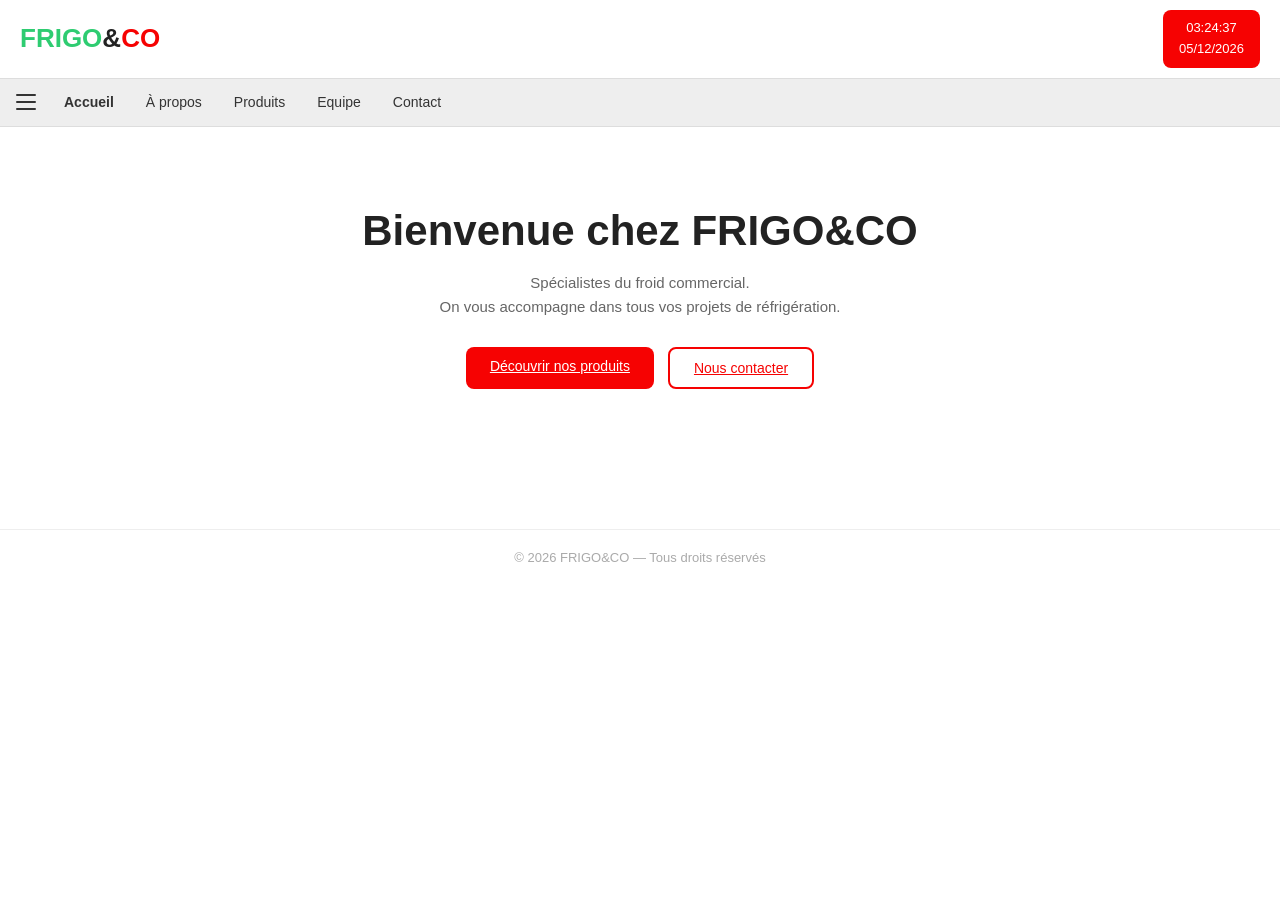
<file: index.html>
<!DOCTYPE html>
<html lang="fr">
<head>
  <meta charset="UTF-8" />
  <title>FRIGO&CO</title>
  <link rel="stylesheet" href="index/index.css">
  <link rel="stylesheet" href="navbar.css">
  <script src="index/horloge.js"defer></script>

</head>
<body>

  <!-- HEADER -->
  <header>

    <!-- Logo -->
    <div class="logo">
      <span class="frigo">FRIGO</span><span style="color:#222">&</span><span class="co">CO</span>
    </div>

    <!-- Horloge : les id "heure" et "date" sont mis à jour par le JavaScript -->
    <div class="horloge">
      <div id="heure">00:00:00</div>
      <div id="date">00/00/0000</div>
    </div>

  </header>

  <!-- NAVIGATION -->
  <nav>

    <!-- Icône hamburger (3 traits) -->
    <div class="hamburger">
      <span></span>
      <span></span>
      <span></span>
    </div>

    <!-- Liens -->
    <ul>
        <li><a href="index.html"><b>Accueil</b></a></li>
        <li><a href="a_propos/a_propos.html">À propos</a></li>
        <li><a href="produits/produit.html">Produits</a></li>
        <li><a href="equipe/equipe.html">Equipe</a></li>
        <li><a href="Formulaire + jeux/form.html">Contact</a></li>
    </ul>

  </nav>

  <!-- CONTENU -->
<main>
    <h1>Bienvenue chez <span>FRIGO&CO</span></h1>
    <p>Spécialistes du froid commercial.<br>
       On vous accompagne dans tous vos projets de réfrigération.</p>
    
    <div class="boutons">
        <a href="produits/produit.html" class="btn-rouge">Découvrir nos produits</a>
        <a href="../Formulaire + jeux/form.html" class="btn-blanc">Nous contacter</a>
    </div>
</main>

  <!-- FOOTER -->
  <footer>
    © 2026 FRIGO&CO — Tous droits réservés
  </footer>

</body>
</html>
</file>
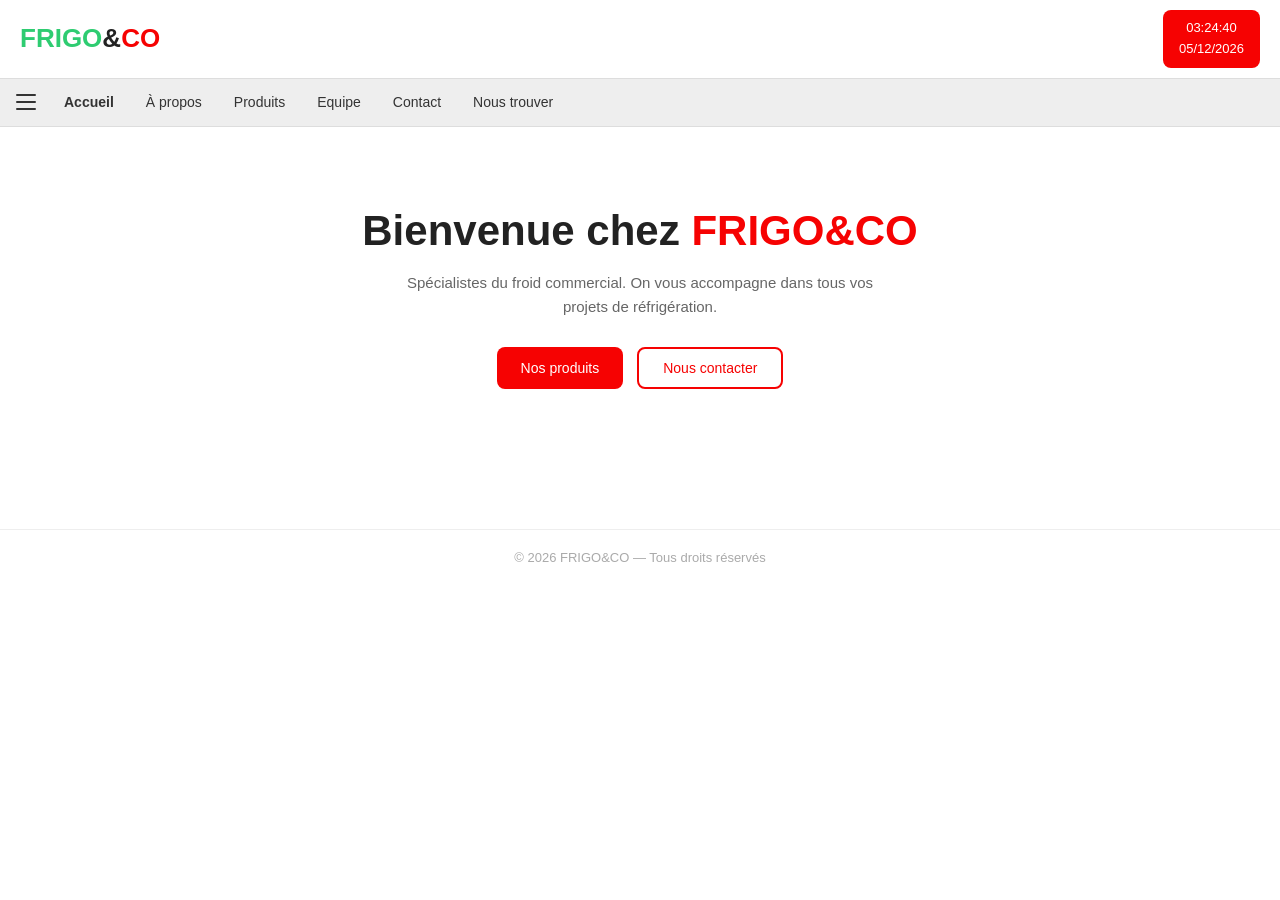
<file: index/index.html>
<!DOCTYPE html>
<html lang="fr">
<head>
  <meta charset="UTF-8" />
  <title>FRIGO&CO</title>
  <link rel="stylesheet" href="index.css">
  <link rel="stylesheet" href="../navbar.css">
  <script src="horloge.js"defer></script>

</head>
<body>

  <!-- HEADER -->
  <header>

    <!-- Logo -->
    <div class="logo">
      <span class="frigo">FRIGO</span><span style="color:#222">&</span><span class="co">CO</span>
    </div>

    <!-- Horloge : les id "heure" et "date" sont mis à jour par le JavaScript -->
    <div class="horloge">
      <div id="heure">00:00:00</div>
      <div id="date">00/00/0000</div>
    </div>

  </header>

  <!-- NAVIGATION -->
  <nav>

    <!-- Icône hamburger (3 traits) -->
    <div class="hamburger">
      <span></span>
      <span></span>
      <span></span>
    </div>

    <!-- Liens -->
    <ul>
        <li><a href="index.html"><b>Accueil</b></a></li>
        <li><a href="../a_propos/a_propos.html">À propos</a></li>
        <li><a href="../produits/produit.html">Produits</a></li>
        <li><a href="../equipe/equipe.html">Equipe</a></li>
        <li><a href="../Formulaire + jeux/form.html">Contact</a></li>
        <li><a href="../nous_trouver/nous_trouver.html">Nous trouver</a></li>
    </ul>

  </nav>

  <!-- CONTENU -->
  <main>
    <h1>Bienvenue chez <span style="color:#f60202">FRIGO&CO</span></h1>
    <p>Spécialistes du froid commercial. On vous accompagne dans tous vos projets de réfrigération.</p>
    <div class="boutons">
      <button href="../produits/produit.html" class="btn-rouge">Nos produits</button>
      <button href="../Formulaire + jeux/index1.html" class="btn-blanc"">Nous contacter</button>
    </div>
  </main>

  <!-- FOOTER -->
  <footer>
    © 2026 FRIGO&CO — Tous droits réservés
  </footer>

</body>
</html>
</file>
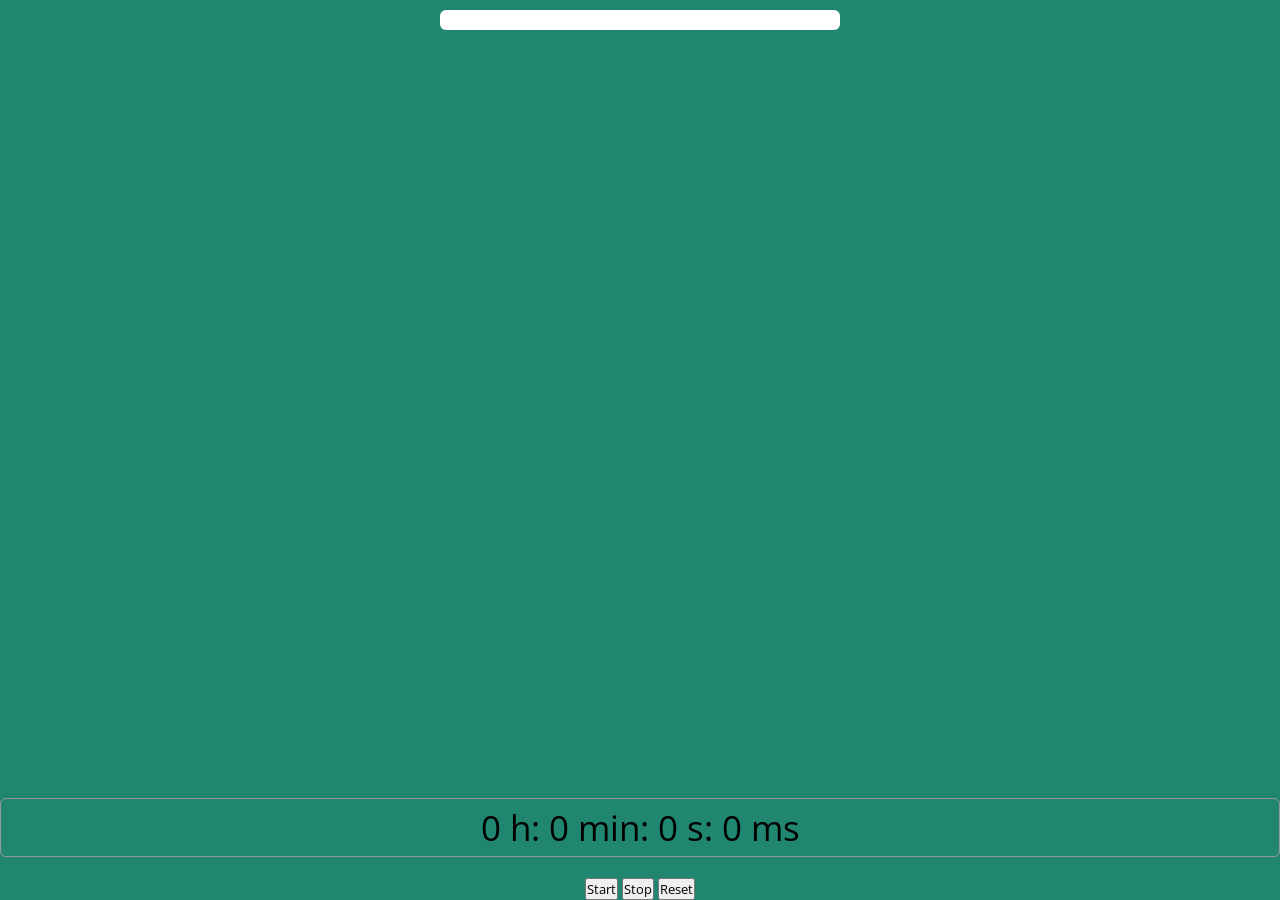
<file: chronometre.html>
<!DOCTYPE html>
<html lang="en">
<head>
    <meta charset="UTF-8">
    <meta name="viewport" content="width=device-width, initial-scale=1.0">
    <title>chronomètre</title>
    <link rel="stylesheet" href = "style.css">
</head>
<body>
    <div class="chronometre"></div>
    <div class="tim">
    <span>0 h</span>:
    <span>0 min</span>:
    <span>0 s</span>:
    <span>0 ms</span>
    </div>
    <div class="controls">
        <button id="start">Start</button>
        <button id="stop">Stop</button>
        <button id="reset">Reset</button>
    </div>
</body>
</html>
</file>
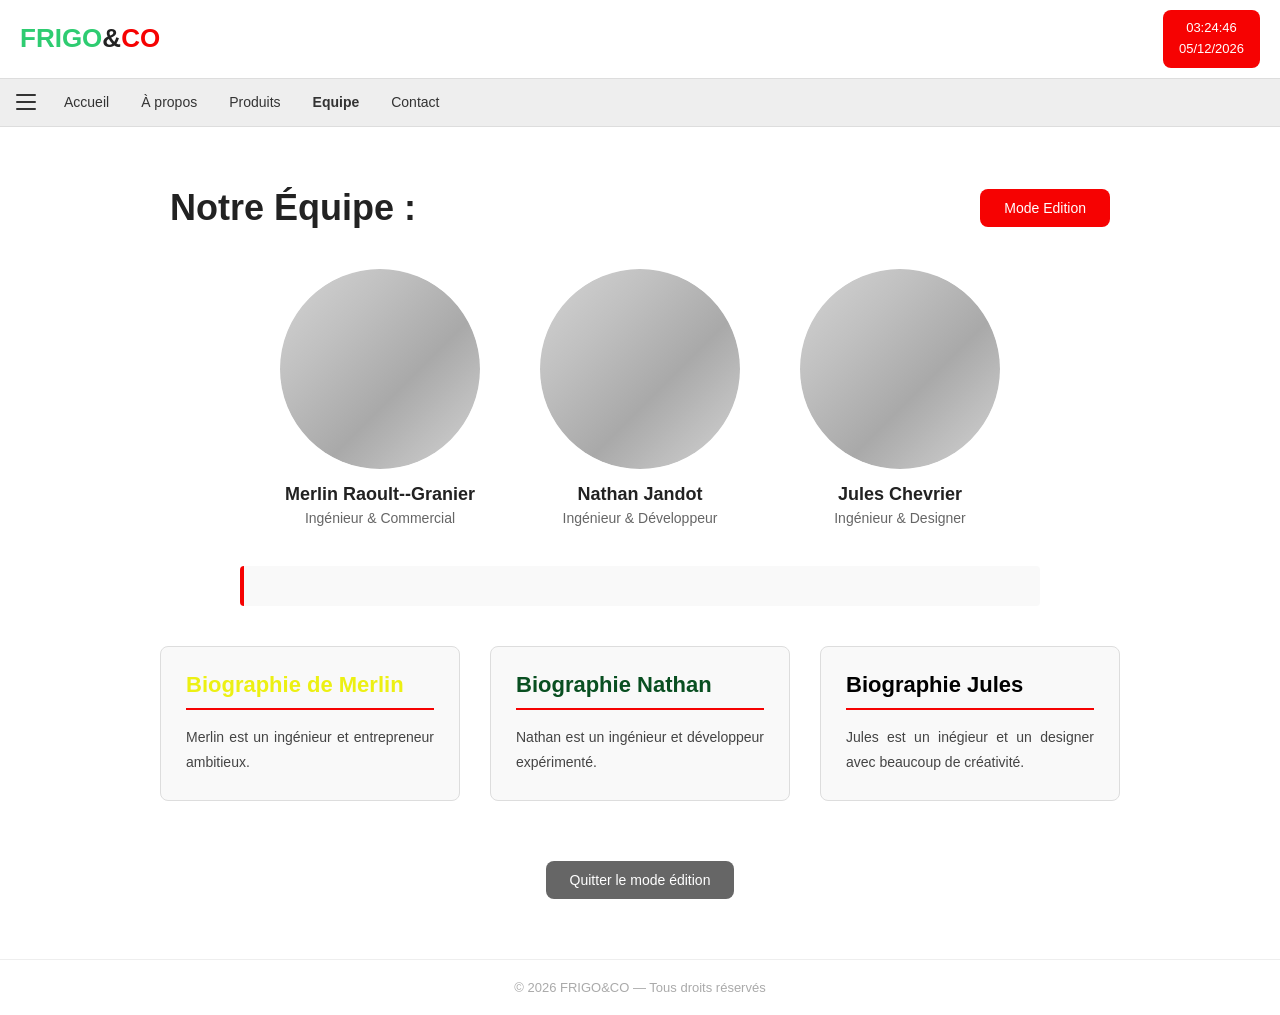
<file: equipe/equipe.html>
<!DOCTYPE html>
<html lang="fr">
<head>
    <meta charset="UTF-8">
    <meta name="viewport" content="width=device-width, initial-scale=1.0">
    <link rel="stylesheet" href="../navbar.css">
    <link rel="stylesheet" href="equipe.css">
    <script src="../index/horloge.js" defer></script>
    <script src="grattage.js" defer></script>
    <title>Page équipe</title>
</head>
<body>
    <header>
        <!-- Logo -->
        <div class="logo">
            <span class="frigo">FRIGO</span><span style="color:#222">&</span><span class="co">CO</span>
        </div>

        <!-- Horloge -->
        <div class="horloge">
            <div id="heure">00:00:00</div>
            <div id="date">00/00/0000</div>
        </div>
    </header>

    <!-- NAVIGATION -->
    <nav>
        <div class="hamburger">
            <span></span>
            <span></span>
            <span></span>
        </div>
        <ul>
        <li><a href="../index.html">Accueil</a></li>
        <li><a href="../a_propos/a_propos.html">À propos</a></li>
        <li><a href="../produits/produit.html">Produits</a></li>
        <li><a href="equipe.html"><b>Equipe</b></a></li>
        <li><a href="../Formulaire + jeux/form.html">Contact</a></li>
    </ul>
    </nav>

    <!-- CONTENU PRINCIPAL -->
    <div class="team-container">
        <div class="boutton_edition">
            <h1>Notre Équipe :</h1>
            <input class="boutton_modeedition" type="button" value="Mode Edition" />
        </div>

        <div class="image-row">
            <!-- Image 1 -->
            <div class="image-block">
                <div class="image-container">
                    <img src="../img.png/Merlin.png" alt="photo Merlin" class="photo" />
                    <canvas class="grattage-canvas"></canvas>
                </div>
                <p class="name">Merlin Raoult--Granier</p>
                <p class="job">Ingénieur & Commercial</p>
            </div>

            <!-- Image 2 -->
            <div class="image-block">
                <div class="image-container">
                    <img src="../img.png/Arthure.png" alt="photo Nathan" class="photo" />
                    <canvas class="grattage-canvas"></canvas>
                </div>
                <p class="name">Nathan Jandot</p>
                <p class="job">Ingénieur & Développeur</p>
            </div>

            <!-- Image 3 -->
            <div class="image-block">
                <div class="image-container">
                    <img src="../img.png/Jules.png" alt="photo Jules" class="photo" />
                    <canvas class="grattage-canvas"></canvas>
                </div>
                <p class="name">Jules Chevrier</p>
                <p class="job">Ingénieur & Designer</p>
            </div>
        </div>

        <!-- Mini-paragraphe -->
        <p class="minipara"></p>

        <!-- Biographies -->
        <div class="bio-row">
            <div class="bio">
                <h2 style="color: #ecf013">Biographie de Merlin</h2>
                <p>Merlin est un ingénieur et entrepreneur ambitieux.</p>
            </div>
            <div class="bio">
                <h2 style="color: #094f21">Biographie Nathan</h2>
                <p>Nathan est un ingénieur et développeur expérimenté.</p>
            </div>
            <div class="bio">
                <h2 style="color: #000000">Biographie Jules</h2>
                <p>Jules est un inégieur et un designer avec beaucoup de créativité.</p>
            </div>
        </div>
    </div>

    <!-- Bouton quitter le mode édition -->
    <input type="button" id="quitEditMode" value="Quitter le mode édition" />

    <!-- FOOTER -->
    <footer>
        © 2026 FRIGO&CO — Tous droits réservés
    </footer>

</body>
</html>
</file>
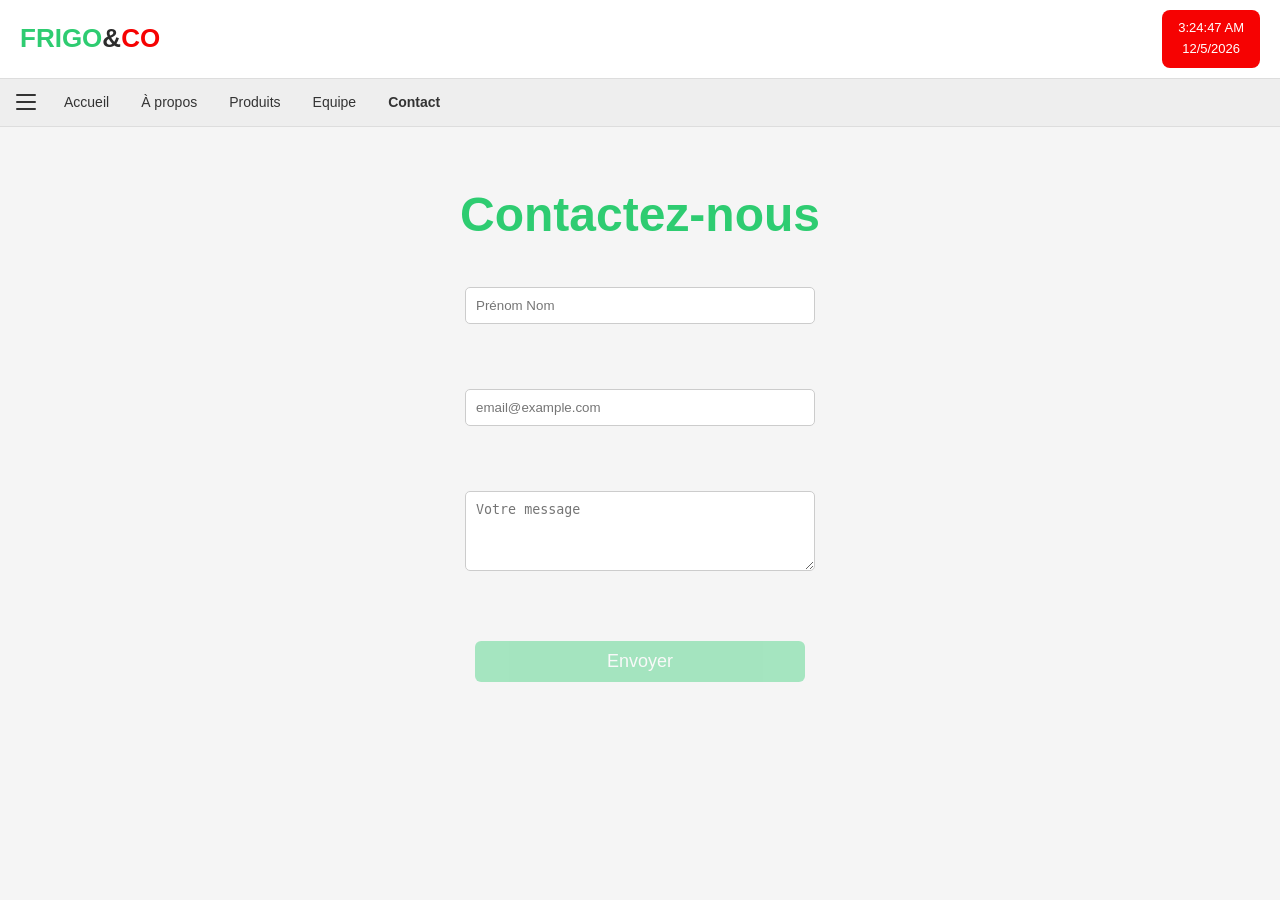
<file: Formulaire + jeux/form.html>
<!DOCTYPE html>
<html lang="fr">
<head>
    <meta charset="UTF-8">
    <meta name="viewport" content="width=device-width, initial-scale=1.0">
    <title>Contact & Blackjack</title>
    <link rel="stylesheet" href="style1.css">
    <link rel="stylesheet" href="../navbar.css">
   
    <script src="page5.js" defer></script>
</head>
<body>
<header>
    <div class="logo">
        <span class="frigo">FRIGO</span>&<span class="co">CO</span>
    </div>


    <div class="horloge">
        <div id="heure">00:00:00</div>
        <div id="date">00/00/0000</div>
    </div>
</header>

<!-- NAVBAR -->
<nav>
    <div class="hamburger">
        <span></span>
        <span></span>
        <span></span>
    </div>
    <ul>
        <li><a href="../index.html">Accueil</a></li>
        <li><a href="../a_propos/a_propos.html">À propos</a></li>
        <li><a href="../produits/produit.html">Produits</a></li>
        <li><a href="../equipe/equipe.html">Equipe</a></li>
        <li><a href="form.html"><b>Contact</b></a></li>

    </ul>
</nav>

<main>

    <!-- FORMULAIRE -->
    <h1>Contactez-nous</h1>

    <form id="contactForm">
        <input type="text" id="fullname" placeholder="Prénom Nom">
        <div id="errName" class="error"></div>

        <input type="email" id="email" placeholder="email@example.com">
        <div id="errEmail" class="error"></div>

        <textarea id="message" placeholder="Votre message"></textarea>
        <div id="errMessage" class="error"></div>

        <button id="sendBtn" disabled>Envoyer</button>
    </form>

    <div style="height:40px;"></div>

    <!-- JEU -->
    <div id="gameZone" style="display:none;">

        <!-- REGLES -->
        <div id="rules">

            <h1>Blackjack</h1>

            <p>
            <strong>But du jeu :</strong>
            atteindre <strong>21</strong> sans le dépasser.
            </p>

            <h3>Règles essentielles</h3>
            <ul>
                <li>Les cartes 2 à 10 valent leur valeur.</li>
                <li>Le valet, la dame et le roi valent 10.</li>
                <li>L’as vaut 1 ou 11.</li>
            </ul>

            <h3>Le croupier</h3>
            <ul>
                <li>Le croupier tire jusqu’à 17 minimum.</li>
                <li>S’il est plus proche de 21 que vous, vous perdez.</li>
            </ul>
        </div>

        <!-- STATUT -->
        <p id="status"></p>

        <!-- CROUPIER -->
        <div class="hand">
            <h3>Croupier : <span id="dealer-score">?</span></h3>
            <div id="dealer-hand" class="cards"></div>
        </div>

        <!-- JOUEUR -->
        <div class="hand">
            <h3>Joueur : <span id="player-score">0</span></h3>
            <div id="player-hand" class="cards"></div>
        </div>

        <!-- BOUTONS -->
        <button id="new-game">Nouvelle partie</button>
        <button id="hit" disabled>Tirer</button>
        <button id="stand" disabled>Rester</button>
    </div>

</main>

</body>
</html>
</file>
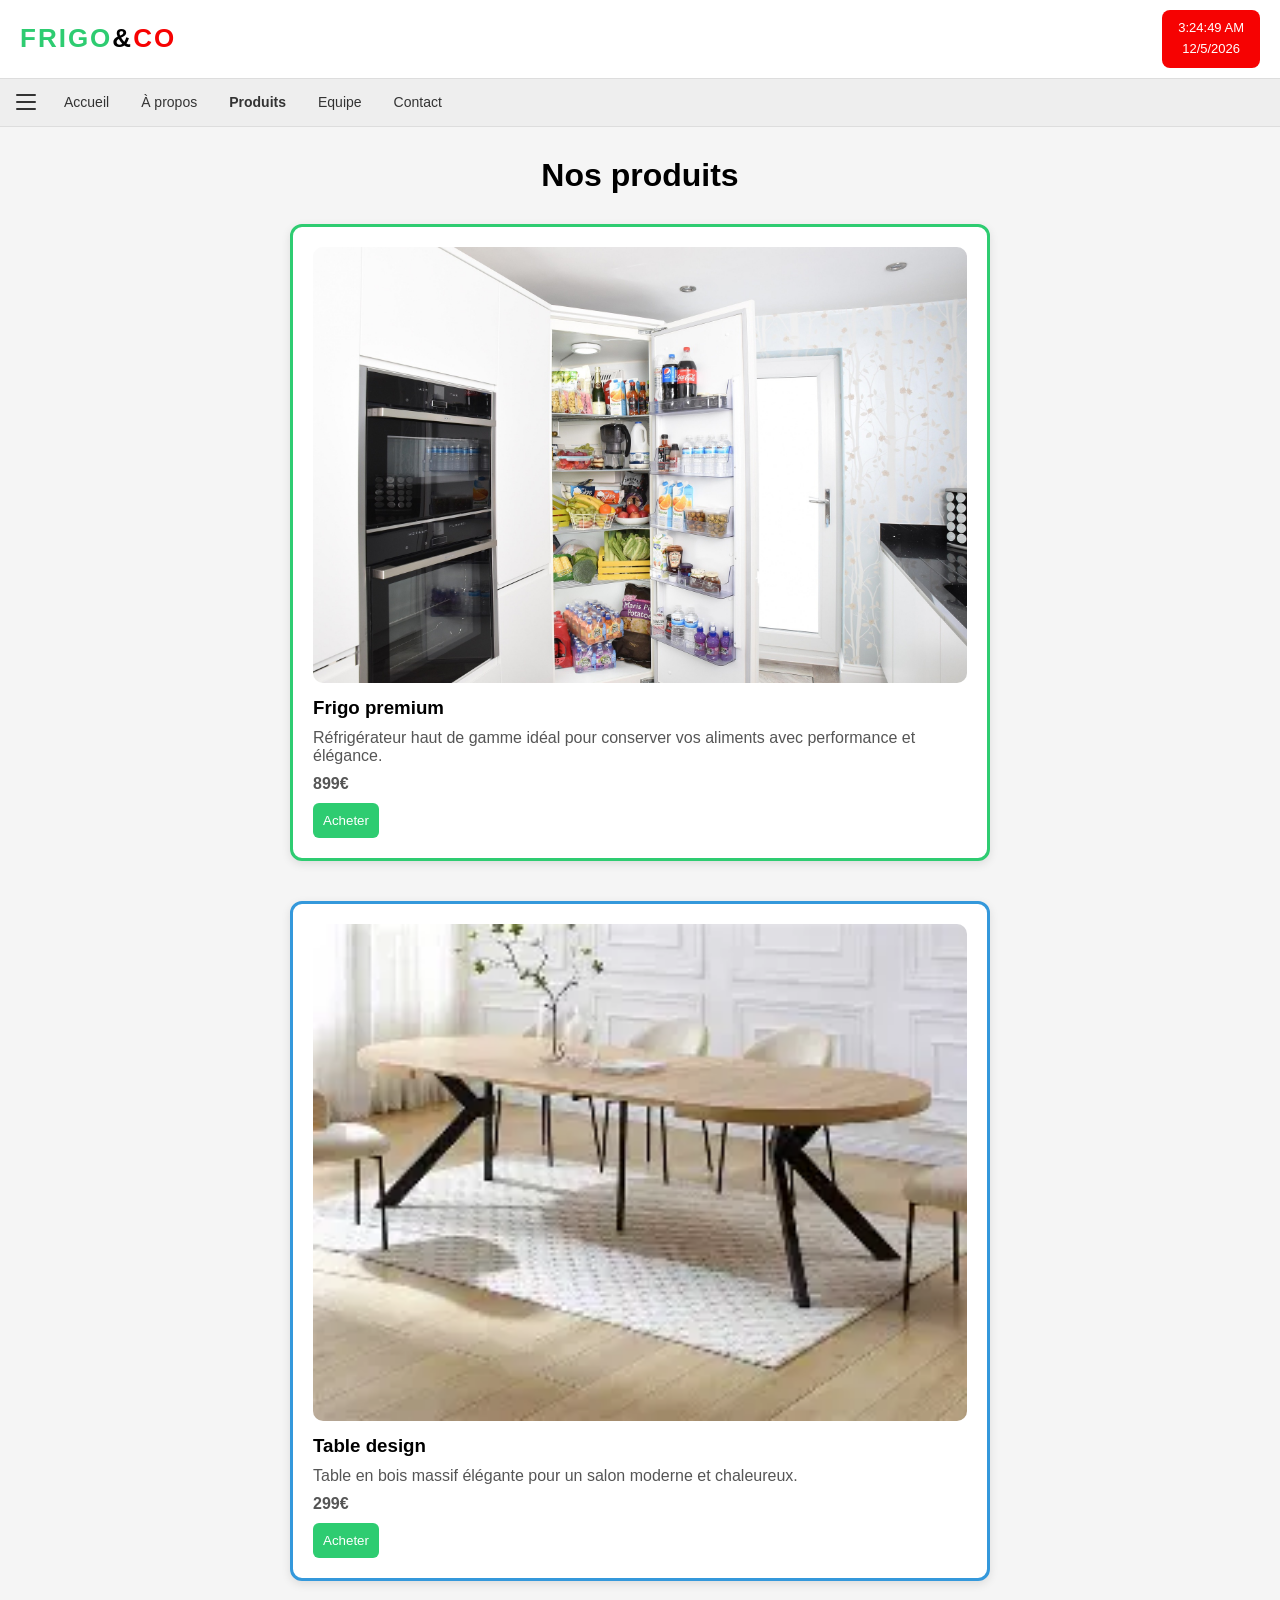
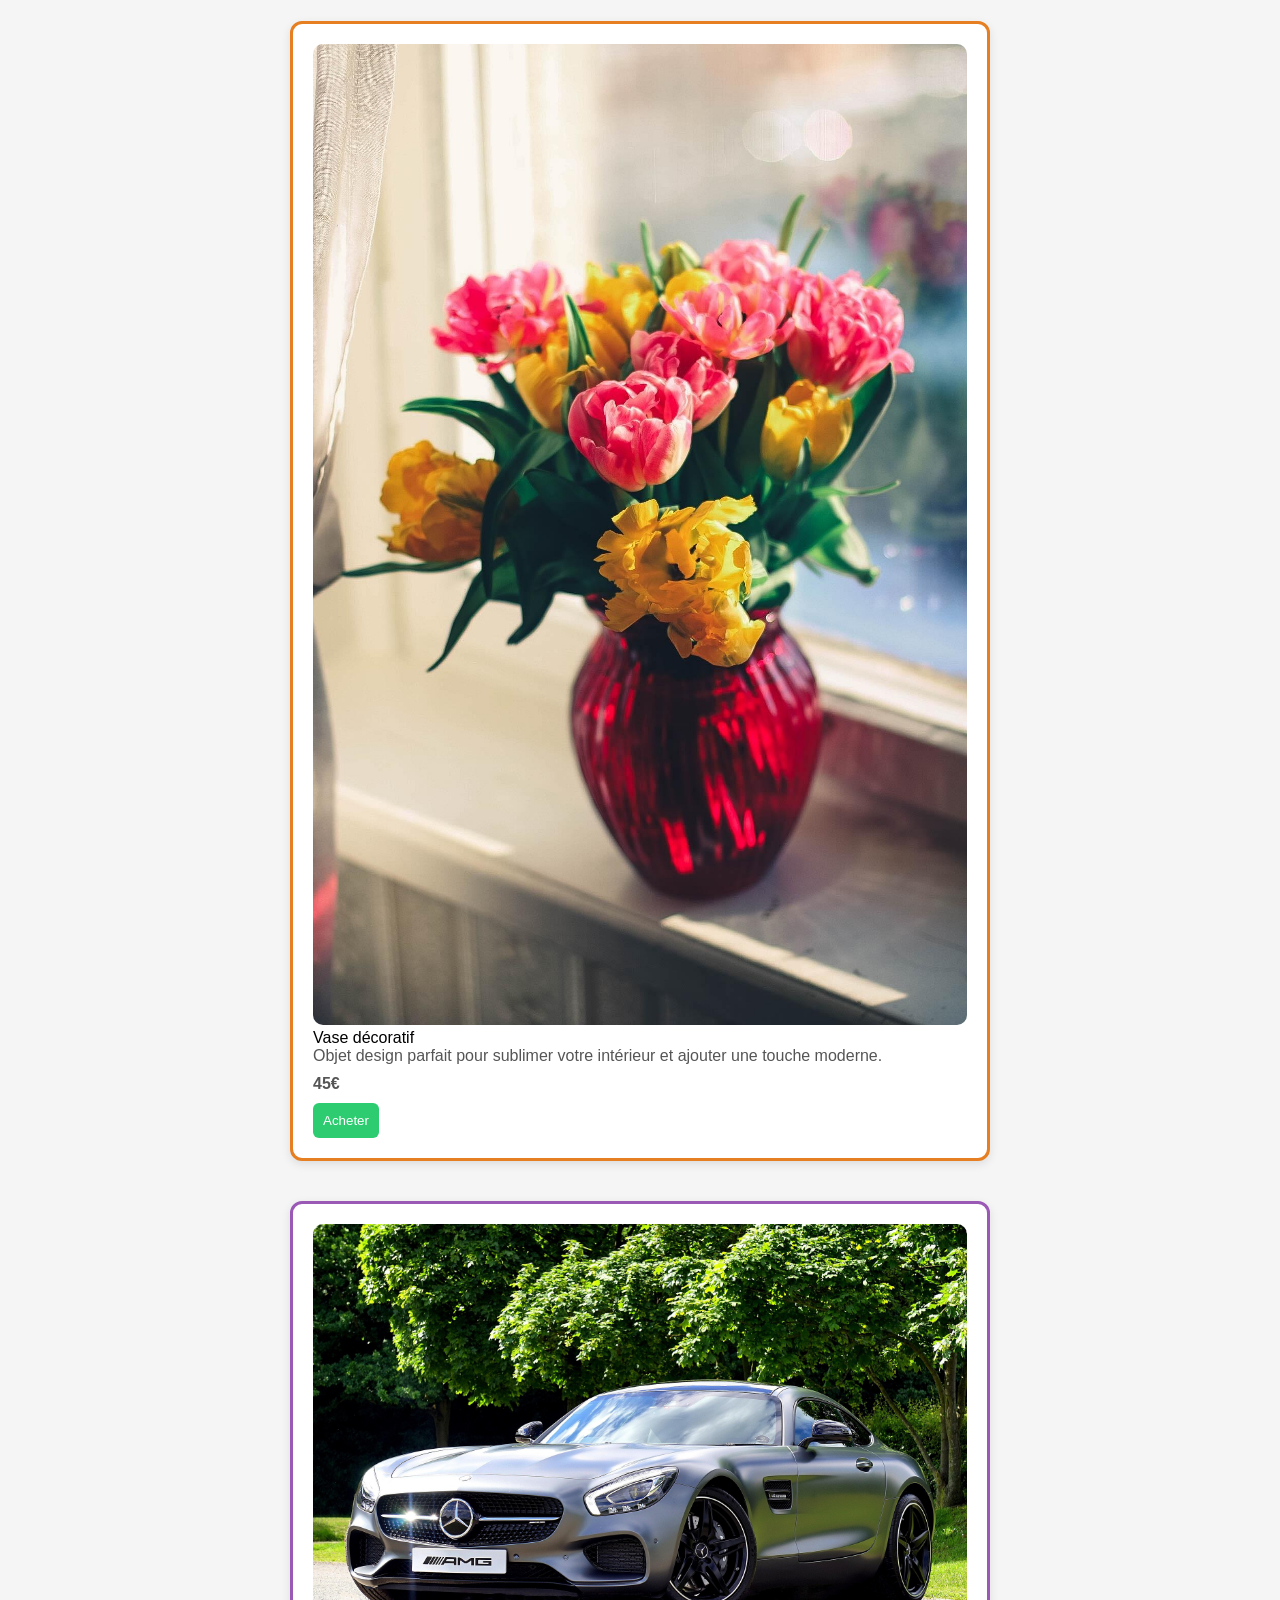
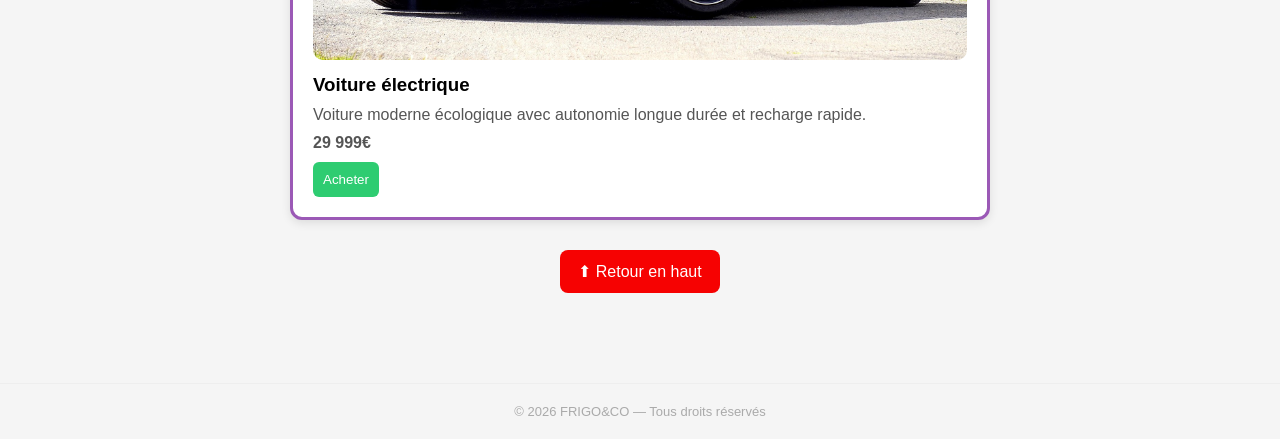
<file: produits/produit.html>
<!DOCTYPE html>
<html lang="fr">
<head>
    <meta charset="UTF-8">
    <meta name="viewport" content="width=device-width, initial-scale=1.0">
    <title>Nos produits</title>
    <link rel="stylesheet" href="produit.css">
    <link rel="stylesheet" href="../navbar.css">
    <script src="produit.js" defer></script>
</head>

<body>

<header>
    <div class="logo">
        <span class="frigo">FRIGO</span>&<span class="co">CO</span>
    </div>


    <!-- Horloge : les id "heure" et "date" sont mis à jour par le JavaScript -->
    <div class="horloge">
        <div id="heure">00:00:00</div>
        <div id="date">00/00/0000</div>
    </div>
</header>

<nav>
  <!-- Icône hamburger (3 traits) -->
    <div class="hamburger">
      <span></span>
      <span></span>
      <span></span>
    </div>
  <ul>
        <li><a href="../index.html">Accueil</a></li>
        <li><a href="../a_propos/a_propos.html">À propos</a></li>
        <li><a href="produit.html"><b>Produits</b></a></li>
        <li><a href="../equipe/equipe.html">Equipe</a></li>
        <li><a href="../Formulaire + jeux/form.html">Contact</a></li>
    </ul>
</nav>

<main>

<h1 style="text-align:center;margin-bottom:30px;">Nos produits</h1>

<div class="container">

  <!-- PRODUIT 1 -->
  <div class="card">
    <img src="../img.jpg/frigo_1.jpg"
         onclick="changerImage(this)"
         data-alt="../img.jpg/frigo_2.jpg">

    <h3>Frigo premium</h3>
    <p>Réfrigérateur haut de gamme idéal pour conserver vos aliments avec performance et élégance.</p>
    <p class="price">899€</p>
    <button onclick="acheter()">Acheter</button>
  </div>

  <!-- PRODUIT 2 -->
  <div class="card">
    <img src="../img.jpg/table_1.jpg"
         onclick="changerImage(this)"
         data-alt="../img.jpg/table_2.jpg">

    <h3>Table design</h3>
    <p>Table en bois massif élégante pour un salon moderne et chaleureux.</p>
    <p class="price">299€</p>
    <button onclick="acheter()">Acheter</button>
  </div>

  <!-- PRODUIT 3 -->
  <div class="card">
    <img src="../img.jpg/vase_1.jpg"
         onclick="changerImage(this)"
        data-alt="../img.jpg/vase_2.jpg"

    <h3>Vase décoratif</h3>
    <p>Objet design parfait pour sublimer votre intérieur et ajouter une touche moderne.</p>
    <p class="price">45€</p>
    <button onclick="acheter()">Acheter</button>
  </div>

  <!-- PRODUIT 4 -->
  <div class="card">
    <img src="../img.jpg/voiture.jpg"
         onclick="changerImage(this)"
         data-alt="../img.jpg/voiture_2.jpg">

    <h3>Voiture électrique</h3>
    <p>Voiture moderne écologique avec autonomie longue durée et recharge rapide.</p>
    <p class="price">29 999€</p>
    <button onclick="acheter()">Acheter</button>
  </div>

</div>

<!-- FLECHE CENTREE -->
<div id="zone-fleche">
  <div id="top" onclick="remonter()">⬆ Retour en haut</div>
</div>

</main>

<div id="achat"> Vous avez acheté ce produit 😁</div>

<footer>© 2026 FRIGO&CO — Tous droits réservés</footer>


</body>
</html>
</file>
<file: index/index.css>
/* On remet tout à zéro */
    * {
      margin: 0;
      padding: 0;
      box-sizing: border-box;
    }

    /* Fond blanc  */
    body {
      font-family: Arial, sans-serif;
      background-color: white;
    }

    main {
      padding: 80px 20px;
      text-align: center;
    }

    main h1 {
      font-size: 42px;
      margin-bottom: 16px;
      color: #222;
    }

    main p {
      font-size: 15px;
      color: #666;
      max-width: 480px;
      margin: 0 auto 28px auto;
      line-height: 1.6;
    }

    /* Les deux boutons côte à côte */
    .boutons {
      display: flex;
      justify-content: center;
      gap: 14px;
    }

    /* Bouton rouge plein */
    .btn-rouge {
      background-color: #f60202;
      color: white;
      padding: 11px 24px;
      border: none;
      border-radius: 8px;
      font-size: 14px;
      cursor: pointer;
    }

    /* Bouton blanc avec bordure rouge */
    .btn-blanc {
      background-color: white;
      color:#f60202;
      padding: 11px 24px;
      border: 2px solid #f60202;
      border-radius: 8px;
      font-size: 14px;
      cursor: pointer;
    }
</file>
<file: navbar.css>
/* ====================== NAVBAR ====================== */

/* Barre de navigation principale */
nav {
    background-color: #eeeeee;
    padding: 0 16px;
    display: flex;
    align-items: center;
    height: 48px;
    border-bottom: 1px solid #ddd;
}

/* Icône Hamburger */
.hamburger {
    display: flex;
    flex-direction: column;
    gap: 5px;
    margin-right: 14px;
    cursor: pointer;
}

.hamburger span {
    display: block;
    width: 20px;
    height: 2px;
    background-color: #333;
    border-radius: 2px;
}

/* Liste des liens */
nav ul {
    list-style: none;
    display: flex;
    gap: 4px;
    margin: 0;
    padding: 0;
}

/* Liens de navigation */
nav ul li a {
    text-decoration: none;
    color: #333333;
    font-size: 14px;
    padding: 6px 14px;
    transition: color 0.2s;
}

/* Effet au survol */
nav ul li a:hover {
    color: #f60202;
}

/* Mise en évidence de l'accueil */
nav ul li a b {
    font-weight: bold;
}

/* ====================== HEADER (lié à la navbar) ====================== */

/* Header général */
header {
    background-color: white;
    display: flex;
    justify-content: space-between;
    align-items: center;
    padding: 10px 20px;
    border-bottom: 1px solid #ddd;
}

/* Logo FRIGO&CO */
.logo {
    font-size: 26px;
    font-weight: bold;
    
}

.logo .frigo {
    color: #2ecc71;
}

.logo .co {
    color: #f60202;
}

/* Horloge */
.horloge {
    background-color: #f60202;
    color: white;
    padding: 8px 16px;
    border-radius: 8px;
    text-align: center;
    font-size: 13px;
    line-height: 1.6;
}

/* ---- FOOTER ---- */
    footer {
      text-align: center;
      padding: 20px;
      color: #aaa;
      font-size: 13px;
      border-top: 1px solid #eee;
      margin-top: 60px;
    }
</file>
<file: style.css>
/* Police d'écriture */
@import url('https://fonts.googleapis.com/css2?family=Mozilla+Text:wght@200..700&family=Open+Sans:ital,wght@1,300..800&display=swap');

*{
  margin: 0;
  padding: 0;
  box-sizing: border-box;
  font-family: "Open Sans", sans-serif;
}
body{
    display: flex;
    flex-direction: column;
    align-items: center;
    justify-content: center;
    min-height: 100vh;
    background: #21866f;
    gap: 10px;
    padding-top: 10px;
}
.chronometre{
    background-color: #fff;
    padding: 10px;
    border-radius: 6px;
    width: 400px;
    text-align: center;
}
.tim{
    margin: auto;
    width: 100%;
    border: 1px solid #999;
    border-radius: 6px;
    padding: 5px 0;
    text-align: center;
    font-size: 35px;
    font-weight: 400;
    margin-bottom: 10px;

}
.game{
    width: 500px;   
    display: grid;
    grid-template-columns: 1fr 1fr 1fr;
    align-items: start;
}
.start_btn{
    justify-self: center; 
    padding: 10px 20px;
    margin-bottom: 4px;
    background-color: green;
    border: 0;
    color: white;
    border-radius: 6px;
    cursor: pointer;
}
.infos_left{
    justify-self: left;
    text-align: left;
    font-style: italic;
}
.infos_right{
    justify-self: right;
    text-align: right;
    font-style: italic;
}

.contrainer{
    height: 400px;
    width: 500px;
    border: 1px solid chocolate;
    cursor: crosshair;
    position: relative;
    background-color: aqua;
    box-shadow: 0 0 5px black;
    border-radius: 6px;
    overflow: hidden;

    display: flex;
    justify-content: center;
    align-items: center;
    font-size: 32px;
    font-weight: bold;
}

.alien{ 
    height: 50px;
    width: 60px;
    position: absolute;
    transition: 0.25s;
    animation: animateTarget 10s infinite;
}

.person{
    height: 50px;
    width: 60px;
    position: absolute;
    transition: 0.25s;
    animation: animateTarget 12s infinite;
}

@keyframes animateTarget{
    to{
        transform: translateY(-200px) rotate(0 deg);
    }
}
</file>
<file: equipe/equipe.css>
/* On remet tout à zéro */
    * {
      margin: 0;
      padding: 0;
      box-sizing: border-box;
    }

    /* Fond blanc comme sur le screenshot */
    body {
      font-family: Arial, sans-serif;
      background-color: white;
    }

    /* ---- HEADER ---- */
    /* Barre du haut : blanche avec une légère ombre en bas */
    header {
      background-color: white;
      display: flex;
      justify-content: space-between;
      align-items: center;
      padding: 10px 20px;
      border-bottom: 1px solid #ddd;
    }

  
    main {
      padding: 80px 20px;
      text-align: center;
    }

    main h1 {
      font-size: 42px;
      margin-bottom: 16px;
      color: #222;
    }

    main p {
      font-size: 15px;
      color: #666;
      max-width: 480px;
      margin: 0 auto 28px auto;
      line-height: 1.6;
    }


* {
  margin: 0;
  padding: 0;
  box-sizing: border-box;
}

/* Fond blanc comme sur le screenshot */
body {
  font-family: Arial, sans-serif;
  background-color: white;
}


main {
  padding: 80px 20px;
  text-align: center;
}

main h1 {
  font-size: 42px;
  margin-bottom: 16px;
  color: #222;
}




/* ---- CONTENU PRINCIPAL PAGE EQUIPE ---- */

/* Conteneur principal de la page équipe */
.team-container {
  width: 90%;
  max-width: 1000px;
  margin: 40px auto;
  padding: 20px;
}

.image-block {
    display: flex;
    flex-direction: column;
    align-items: center; 
}

/* En-tête avec titre et bouton mode édition */
.boutton_edition {
  display: flex;
  justify-content: space-between;
  align-items: center;
  margin-bottom: 40px;
  padding: 0 10px;
}

.boutton_edition h1 {
  font-size: 36px;
  color: #222;
  margin: 0;
}

/* Bouton mode édition */
.boutton_modeedition {
  background-color: #f60202;
  color: white;
  border: none;
  border-radius: 8px;
  padding: 11px 24px;
  font-size: 14px;
  cursor: pointer;
  transition: opacity 0.3s ease;
}

.boutton_modeedition:hover {
  opacity: 0.9;
}

/* Section des photos d'équipe */
.image-row {
  display: flex;
  justify-content: center;
  gap: 60px;
  margin-bottom: 40px;
  flex-wrap: wrap;
}

.image-block {
  text-align: center;
  flex: 0 1 auto;
}

/* Conteneur de l'image avec canvas pour grattage */
.image-container {
  position: relative;
  width: 200px;
  height: 200px;
  margin: 0 auto 15px auto;
}

.photo {
  width: 100%;
  height: 100%;
  border-radius: 50%;
  object-fit: cover;
  border: 3px solid #ddd;
}

/* Canvas pour la fonction de grattage */
.grattage-canvas {
  position: absolute;
  top: 0;
  left: 0;
  width: 100%;
  height: 100%;
  border-radius: 50%;
  z-index: 2;
  pointer-events: auto;
  cursor: crosshair;
}

/* Nom du membre */
.name {
  font-size: 18px;
  font-weight: bold;
  color: #222;
  margin-bottom: 5px;
}

/* Rôle du membre */
.job {
  font-size: 14px;
  color: #666;
  margin: 0;
}

/* Section anecdote/mini-paragraphe */
.minipara {
  background-color: #f9f9f9;
  border-left: 4px solid #f60202;
  padding: 20px;
  margin: 40px auto;
  max-width: 800px;
  text-align: justify;
  font-size: 15px;
  line-height: 1.8;
  color: #444;
  border-radius: 4px;
}

/* Section biographies */
.bio-row {
  display: flex;
  flex-wrap: wrap;
  gap: 30px;
  margin-top: 40px;
  justify-content: center;
}

.bio {
  flex: 1 1 calc(33.333% - 30px);
  min-width: 280px;
  background-color: #f9f9f9;
  padding: 25px;
  border-radius: 8px;
  border: 1px solid #ddd;
  text-align: left;
}

.bio h2 {
  font-size: 22px;
  margin-bottom: 15px;
  padding-bottom: 10px;
  border-bottom: 2px solid #f60202;
}

.bio p {
  font-size: 14px;
  line-height: 1.8;
  color: #444;
  text-align: justify;
  max-width: 100%;
  margin: 0;
}

.bio strong {
  color: #222;
  font-weight: 600;
}

/* Bouton quitter mode édition */
#quitEditMode {
  background-color: #666;
  color: white;
  border: none;
  border-radius: 8px;
  padding: 11px 24px;
  font-size: 14px;
  cursor: pointer;
  margin: 40px auto 20px auto;
  display: block;
  transition: background-color 0.3s ease;
}

#quitEditMode:hover {
  background-color: #555;
}

/* ---- RESPONSIVE DESIGN ---- */

/* Tablettes */
@media (max-width: 900px) {
  .image-row {
    gap: 40px;
  }

  .bio-row {
    flex-direction: column;
  }

  .bio {
    flex: 1 1 100%;
  }
}

/* Mobile */
@media (max-width: 600px) {
  .team-container {
    padding: 10px;
  }

  .boutton_edition {
    flex-direction: column;
    gap: 15px;
    text-align: center;
  }

  .boutton_edition h1 {
    font-size: 28px;
  }

  .image-row {
    flex-direction: column;
    gap: 30px;
  }

  .image-container {
    width: 250px;
    height: 250px;
  }

  .minipara {
    padding: 15px;
    font-size: 14px;
  }

  .bio {
    padding: 20px;
  }

  .bio h2 {
    font-size: 20px;
  }
}
</file>
<file: Formulaire + jeux/style1.css>
/* RESET */
*{
  margin:0;
  padding:0;
  box-sizing:border-box;
}

body{
  font-family: Arial, sans-serif;
  background:#f5f5f5;
}



nav a{
  text-decoration:none;
  color:black;
}

/* MAIN */
main{
  text-align:center;
  background:#f5f5f5;
  padding:60px 20px;
  min-height:80vh;
}

/* TITRE */
h1{
  color:#2ecc71;
  font-size:48px;
  margin-bottom:40px;
}

/* FORM */
form{
  display:flex;
  flex-direction:column;
  gap:20px;
  width:300px;
  margin:0 auto;
}

/* INPUT */
input, textarea{
  padding:10px;
  border-radius:6px;
  border:1px solid #ccc;
}

textarea{
  height:80px;
}

/* BOUTON */
button{
  padding:12px;
  background:#2ecc71;
  color:white;
  border:none;
  border-radius:8px;
  font-size:16px;
  cursor:pointer;
}

/* PALETTE DE COULEURS */
:root {
    --green: #2ecc71;
    --dark:  #2c2c2c;
    --red:   #e74c3c;
    --bg:    #f7f9f8;
}

/* BACKGROUND */
body {
    color: var(--dark);
    text-align: center;
}

/* FORMULAIRE */
form {
    width: 350px;
    margin: auto;
}

/* INPUT */
input, textarea {
    width: 100%;
    padding: 10px;
    margin-top: 5px;
    border-radius: 5px;
    border: 1px solid #ccc;
}

h1 {
    font-size: 48px;
    color: var(--green);
}

/* JEU BLACKJACK */
.hand {
    margin: 30px 0;
}

.cards {
    display: flex;
    gap: 10px;
    justify-content: center;
}

.card-img {
    width: 90px;
    height: 130px;
    border-radius: 8px;
}

/* BOUTONS */
button {
    padding: 10px 25px;
    margin: 10px;
    font-size: 18px;
    border: none;
    border-radius: 6px;
    cursor: pointer;
    background-color: var(--green);
    color: white;
}

/* DISABLED */
button:disabled {
    opacity: 0.4;
    cursor: not-allowed;
}

/* MESSAGES */
.error {
    color: var(--red);
    font-size: 0.9em;
    height: 20px;
}

.status {
    margin-top: 20px;
    font-weight: bold;
    color: var(--green);
}

/* ZONE DE JEU */
#gameZone {
    background: white;
    padding: 20px;
    border-radius: 10px;

    /* MODIF : centré propre comme produits */
    width: 350px;
    margin: 20px auto;
}

/* LISTES */
ul {
    list-style: none;
    padding-left: 0;
    margin: 0 auto;
}

li {
    margin: 8px 0;
    color: var(--dark);
}
</file>
<file: produits/produit.css>
*{
  margin:0;
  padding:0;
  box-sizing:border-box;
}

body{
  font-family:Arial;

  /* fond global comme screenshot */
  background-color:#f5f5f5;
}

/* HEADER */
header{
  background-color:white;
  display:flex;
  justify-content:space-between; 
  align-items:center;
  padding:10px 20px;
  border-bottom:1px solid #ddd;
}

/* Logo FRIGO&CO */
.logo {
  font-size: 26px;
  font-weight: bold;
  letter-spacing: 2px;
}

.logo .frigo { color: #2ecc71; }
.logo .co { color: #f60202; }

/* HORLOGE */
.horloge {
  background-color: #f60202;
  color: white;
  padding: 8px 16px;
  border-radius: 8px;
  text-align: center;
  font-size: 13px;
  line-height: 1.6;
  min-width:90px;
}

/* NAVIGATION */
nav {
  background-color: #eeeeee;
  padding: 0 16px;
  display: flex;
  align-items: center;
  height: 48px;
  border-bottom: 1px solid #ddd;
}

/* MENU */
nav ul {
  list-style: none;
  display: flex;
  gap: 25px; 
}

/* LIENS */
nav a{
  text-decoration:none; 
  color:black;
}

/* MAIN */
main{
  padding:30px;
  background-color:#f5f5f5;
  min-height:80vh;
}

/* CONTAINER */
.container{
  display:flex;
  flex-direction:column;
  align-items:center;
  gap:40px;


  max-width:700px;
  margin:0 auto;
}

/* PRODUIT */
.card{
  width:100%; 

  background:white;
  border-radius:12px;
  padding:20px;
  box-shadow:0 3px 10px rgba(0,0,0,0.1);

  border:3px solid #2ecc71;
}

.card:nth-child(2){border-color:#3498db;}
.card:nth-child(3){border-color:#e67e22;}
.card:nth-child(4){border-color:#9b59b6;}

.card img{
  width:100%;
  border-radius:10px;
  cursor:pointer;
}

.card h3{margin:10px 0;}
.card p{color:#555;}

.price{
  color:#f60202;
  font-weight:bold;
  margin:10px 0;
}

button{
  padding:10px;
  background:#2ecc71;
  color:white;
  border:none;
  border-radius:6px;
  cursor:pointer;
}

/* MESSAGE ACHAT */
#achat{
  position:fixed;
  bottom:20px;
  left:50%;
  transform:translateX(-50%);
  background:#3498db;
  color:white;
  padding:15px 25px;
  border-radius:8px;
  display:none;
}

/* FLECHE */
#zone-fleche{
  margin-top:30px;
  text-align:center;
}

#top{
  background:#f60202;
  color:white;
  padding:12px 18px;
  border-radius:8px;
  cursor:pointer;
  display:inline-block;
}

/* FOOTER */
footer{
  text-align:center;
  padding:20px;
  margin-top:40px;
  color:#aaa;
}
</file>
